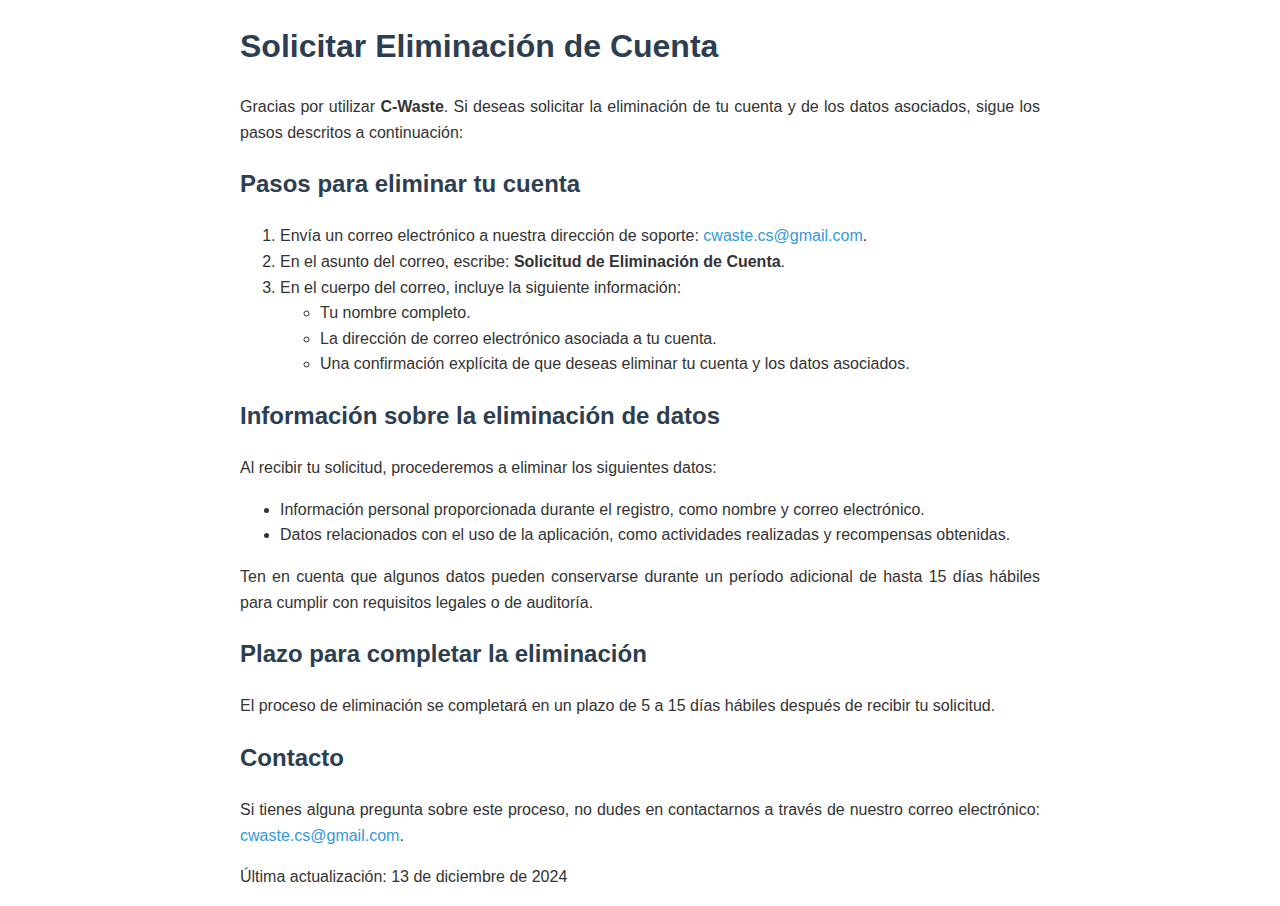
<file: delete_account.html>
<!DOCTYPE html>
<html lang="es">
<head>
    <meta charset="UTF-8">
    <meta name="viewport" content="width=device-width, initial-scale=1.0">
    <title>Solicitar Eliminación de Cuenta</title>
    <style>
        body {
            
            font-family: Arial, sans-serif;
            line-height: 1.6;
            margin: 20px;
            padding: 0;
            color: #333;
            margin: 10px auto;
            text-align: justify;
            width: 80%;
            max-width: 800px;
        
        }
        h1, h2 {
            color: #2c3e50;
        }
        a {
            color: #3498db;
            text-decoration: none;
        }
        a:hover {
            text-decoration: underline;
        }
    </style>
</head>
<body>
    <h1>Solicitar Eliminación de Cuenta</h1>
    <p>Gracias por utilizar <strong>C-Waste</strong>. Si deseas solicitar la eliminación de tu cuenta y de los datos asociados, sigue los pasos descritos a continuación:</p>

    <h2>Pasos para eliminar tu cuenta</h2>
    <ol>
        <li>Envía un correo electrónico a nuestra dirección de soporte: <a href="mailto:cwaste.cs@gmail.com">cwaste.cs@gmail.com</a>.</li>
        <li>En el asunto del correo, escribe: <strong>Solicitud de Eliminación de Cuenta</strong>.</li>
        <li>En el cuerpo del correo, incluye la siguiente información:
            <ul>
                <li>Tu nombre completo.</li>
                <li>La dirección de correo electrónico asociada a tu cuenta.</li>
                <li>Una confirmación explícita de que deseas eliminar tu cuenta y los datos asociados.</li>
            </ul>
        </li>
    </ol>

    <h2>Información sobre la eliminación de datos</h2>
    <p>Al recibir tu solicitud, procederemos a eliminar los siguientes datos:</p>
    <ul>
        <li>Información personal proporcionada durante el registro, como nombre y correo electrónico.</li>
        <li>Datos relacionados con el uso de la aplicación, como actividades realizadas y recompensas obtenidas.</li>
    </ul>
    <p>Ten en cuenta que algunos datos pueden conservarse durante un período adicional de hasta 15 días hábiles para cumplir con requisitos legales o de auditoría.</p>

    <h2>Plazo para completar la eliminación</h2>
    <p>El proceso de eliminación se completará en un plazo de 5 a 15 días hábiles después de recibir tu solicitud.</p>

    <h2>Contacto</h2>
    <p>Si tienes alguna pregunta sobre este proceso, no dudes en contactarnos a través de nuestro correo electrónico: <a href="mailto:cwaste.cs@gmail.com">cwaste.cs@gmail.com</a>.</p>

    <p>Última actualización: 13 de diciembre de 2024</p>
</body>
</html>
</file>
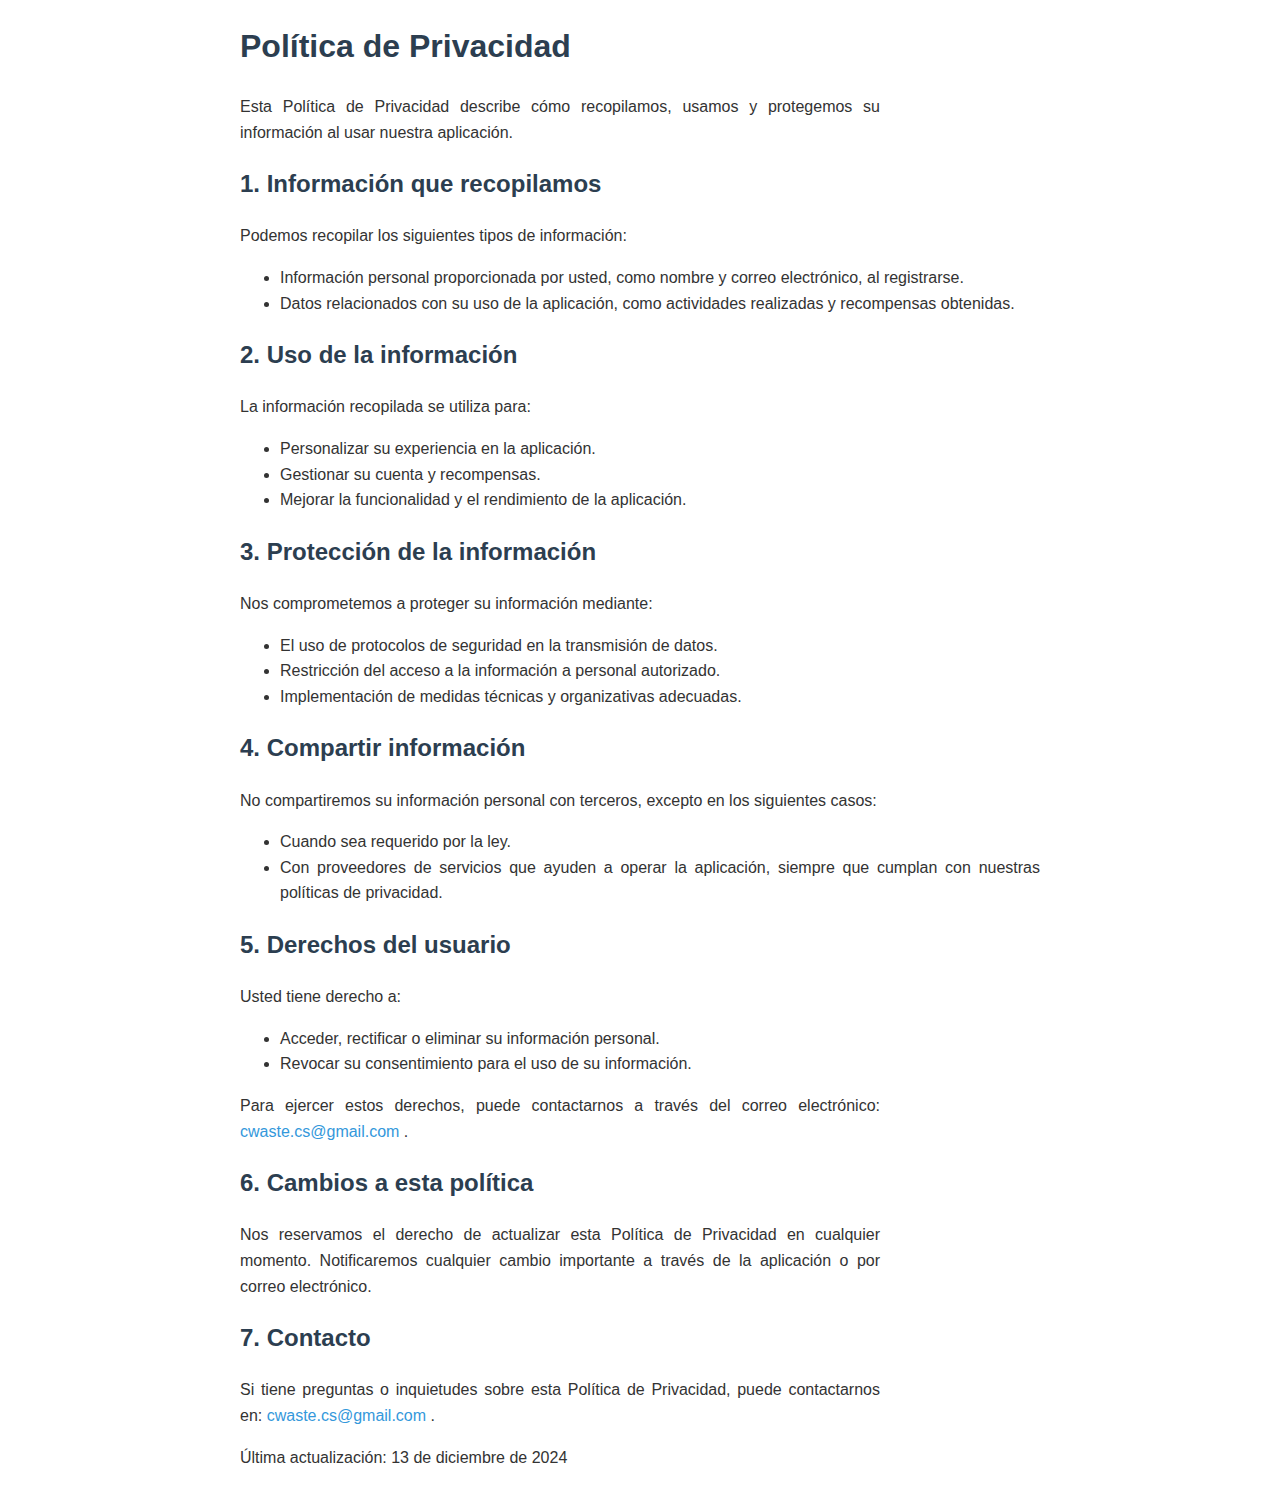
<file: privacy.html>
<!DOCTYPE html>
<html lang="es">
<head>
    <meta charset="UTF-8">
    <meta name="viewport" content="width=device-width, initial-scale=1.0">
    <title>Política de Privacidad</title>
    <style>
        body {
            font-family: Arial, sans-serif;
            line-height: 1.6;
            margin: 20px;
            padding: 0;
            color: #333;
            margin: 10px auto;
            text-align: justify;
            width: 80%;
            max-width: 800px;
        }
        h1, h2 {
            color: #2c3e50;
            
        }
        a {
            color: #3498db;
            text-decoration: none;
        }
        a:hover {
            text-decoration: underline;
        }
        p{
            width: 80%;
        }
    </style>
</head>
<body>
    <h1>Política de Privacidad</h1>
    <p>Esta Política de Privacidad describe cómo recopilamos, usamos y protegemos su información al usar nuestra aplicación.</p>

    <h2>1. Información que recopilamos</h2>
    <p>Podemos recopilar los siguientes tipos de información:</p>
    <ul>
        <li>Información personal proporcionada por usted, como nombre y correo electrónico, al registrarse.</li>
        <li>Datos relacionados con su uso de la aplicación, como actividades realizadas y recompensas obtenidas.</li>
    </ul>

    <h2>2. Uso de la información</h2>
    <p>La información recopilada se utiliza para:</p>
    <ul>
        <li>Personalizar su experiencia en la aplicación.</li>
        <li>Gestionar su cuenta y recompensas.</li>
        <li>Mejorar la funcionalidad y el rendimiento de la aplicación.</li>
    </ul>

    <h2>3. Protección de la información</h2>
    <p>Nos comprometemos a proteger su información mediante:</p>
    <ul>
        <li>El uso de protocolos de seguridad en la transmisión de datos.</li>
        <li>Restricción del acceso a la información a personal autorizado.</li>
        <li>Implementación de medidas técnicas y organizativas adecuadas.</li>
    </ul>

    <h2>4. Compartir información</h2>
    <p>No compartiremos su información personal con terceros, excepto en los siguientes casos:</p>
    <ul>
        <li>Cuando sea requerido por la ley.</li>
        <li>Con proveedores de servicios que ayuden a operar la aplicación, siempre que cumplan con nuestras políticas de privacidad.</li>
    </ul>

    <h2>5. Derechos del usuario</h2>
    <p>Usted tiene derecho a:</p>
    <ul>
        <li>Acceder, rectificar o eliminar su información personal.</li>
        <li>Revocar su consentimiento para el uso de su información.</li>
    </ul>
    <p>Para ejercer estos derechos, puede contactarnos a través del correo electrónico: <a href="cwaste.cs@gmail.com
        ">cwaste.cs@gmail.com
    </a>.</p>

    <h2>6. Cambios a esta política</h2>
    <p>Nos reservamos el derecho de actualizar esta Política de Privacidad en cualquier momento. Notificaremos cualquier cambio importante a través de la aplicación o por correo electrónico.</p>

    <h2>7. Contacto</h2>
    <p>Si tiene preguntas o inquietudes sobre esta Política de Privacidad, puede contactarnos en: <a href="cwaste.cs@gmail.com
        ">cwaste.cs@gmail.com
    </a>.</p>

    <p>Última actualización: 13 de diciembre de 2024</p>
</body>
</html>
</file>
